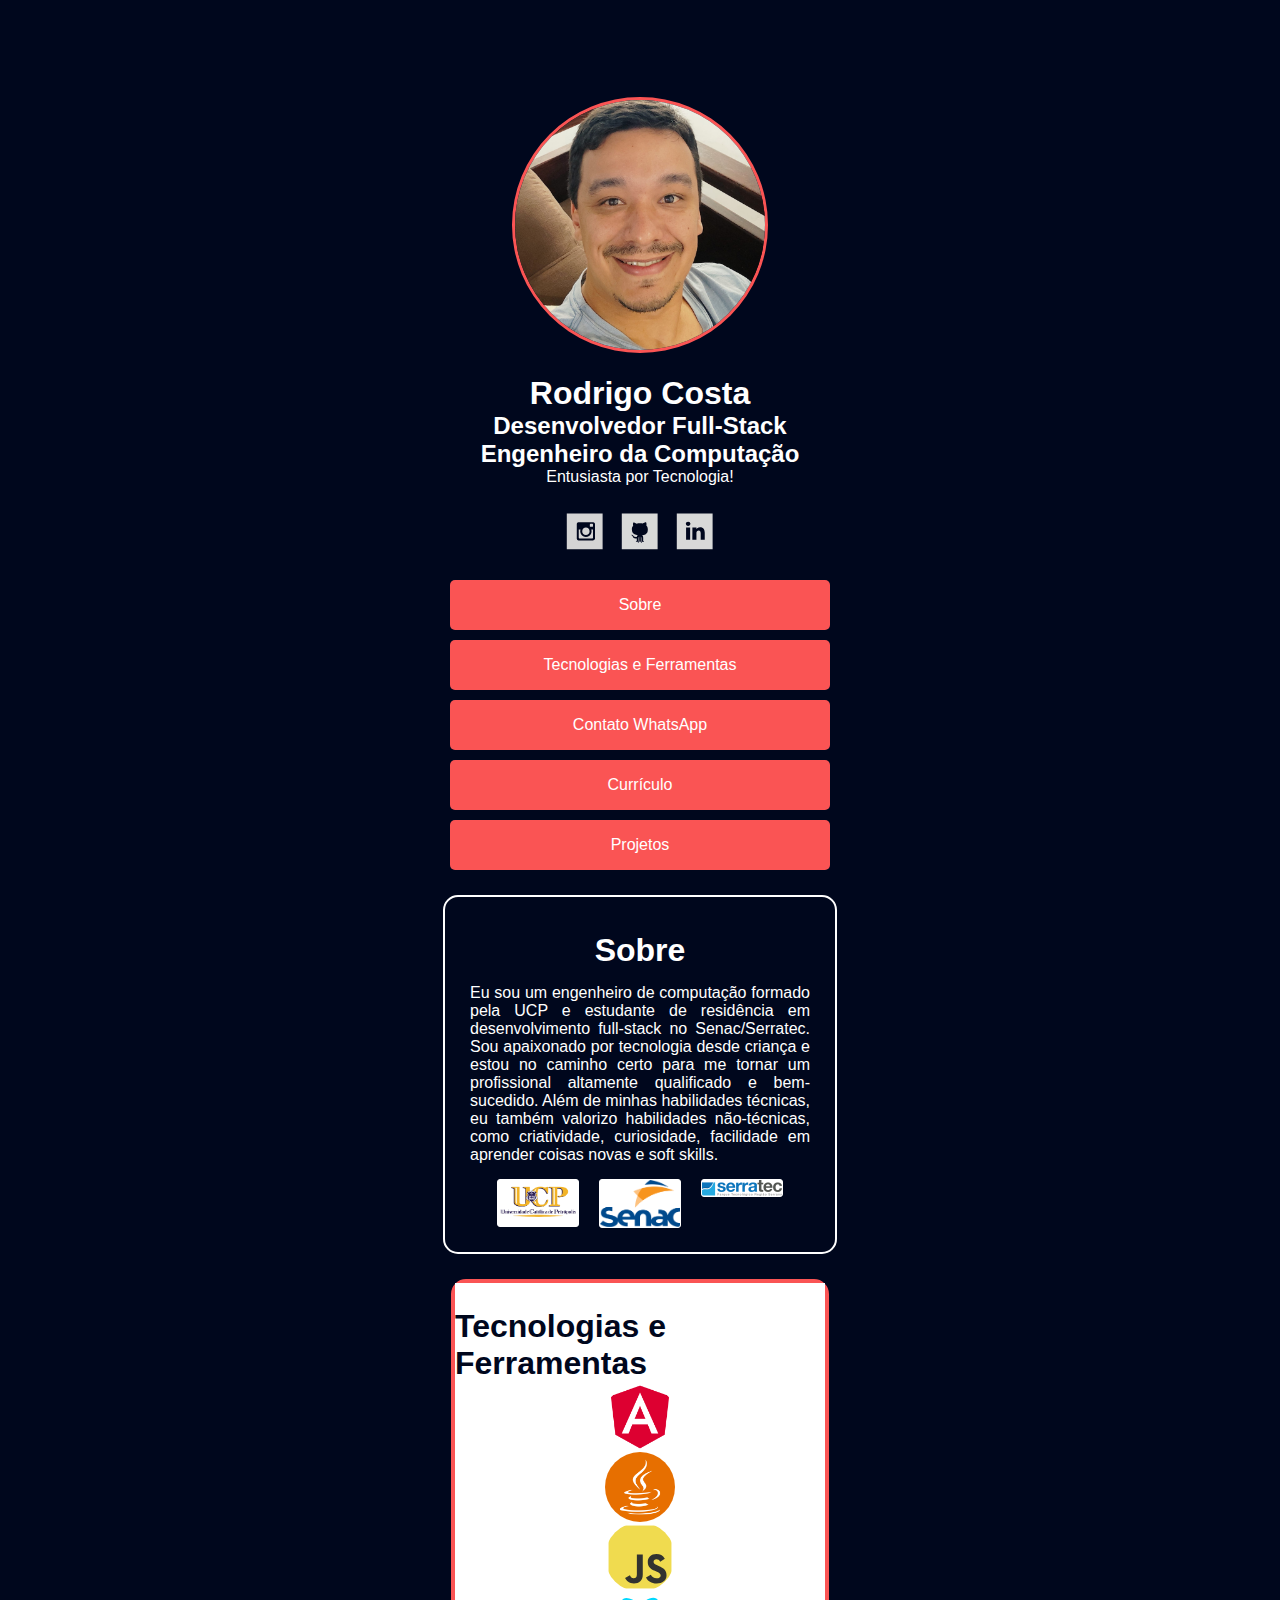
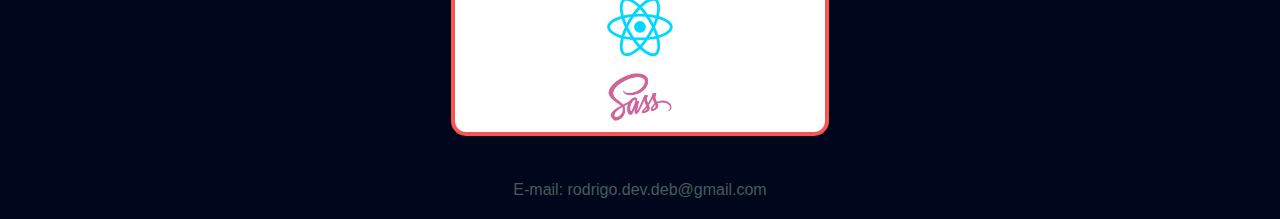
<file: index.html>
<!DOCTYPE html>
<html lang="pt-br">

<head>
  <meta charset="UTF-8">
  <meta name="viewport" content="width=device-width, initial-scale=1.0">
  <link rel="icon" href="./img/favicon.svg">
  <link rel="stylesheet" href="./css/style.css">
  <title>Rodrigo Costa -Desenvolvedor Full-Stack</title>
</head>

<body>


  <main class="grid-main">
    <section class="foto">
      <div class="item-foto"><img class="item" src="./img/foto.jpeg" alt=""></div>
    </section>


    <section class="apresentacao">

      <h1>Rodrigo Costa</h1>
      <h2> Desenvolvedor Full-Stack</h2>
      <h2> Engenheiro da Computação</h2>
      <p>Entusiasta por Tecnologia!</p>

    </section>


    <section class="links">
      <div class="redes-sociais">

        <div class="logo"><a href="https://www.instagram.com/rodrigocostalg" target="_blank"><img class="item-logo" src="./img/instagram.svg" alt="Instagram"></a></div>
        <div class="logo"><a href="https://github.com/rodrigodevcosta" target="_blank"><img class="item-logo" src="./img/github.svg" alt="facebook"></a></div>
        <div class="logo"><a href="https://www.linkedin.com/in/rodrigo-da-silva-costa-920a79112" target="_blank"><img class="item-logo" src="./img/linkedin.svg" alt="Linkedin"></a></div>

      </div>
    </section>


    <section class="botoes-conteiner">
      <div class="botoes"><a href="#sobre">Sobre</a></div>
      <div class="botoes"><a href="#tecnologias">Tecnologias e Ferramentas</a></div>
      <div class="botoes"><a href="https://api.whatsapp.com/send?phone=5524993165355" target="_blank">Contato WhatsApp</a></div>
      <div class="botoes"><a href="#">Currículo</a></div>
      <div class="botoes"><a href="./pag-projetos.html">Projetos</a></div>
    </section>


    <section class="sobre" id="sobre">
      <div class="conteudo-sobre">
        <h2>Sobre</h2>
        <p>Eu sou um engenheiro de computação formado pela UCP e estudante de residência em desenvolvimento full-stack no Senac/Serratec. Sou apaixonado por tecnologia desde criança e estou no caminho certo para me tornar um profissional altamente qualificado e bem-sucedido. Além de minhas habilidades técnicas, eu também valorizo habilidades não-técnicas, como criatividade, curiosidade, facilidade em aprender coisas novas e soft skills.</p>
        <div class="instituicoes">
          <a href="https://ucp.br/ " target="_blank"><img class="foto-sobre" src="./img/UCP-Pequena.png" alt="Universidade Católica de Petrópolis"></a>
          <a href="https://www.senac.br/" target="_blank"><img class="foto-sobre" src="./img/logo-senac-cnc-color-100.png" alt="Senac Rj"></a>
          <a href="https://serratec.org/" target="_blank"><img class="foto-sobre" src="./img/logo_serratec_bco.png" alt=""></a>
        </div>
      </div>
    </section>
    <section class="tecnologias" id="tecnologias">
       <div class="conteiner-tecnologias">
      <h1>Tecnologias e Ferramentas</h1>
      <img class="foto-tecnologias" src="./img/angular.png" alt="Angular">
      <img class="foto-tecnologias" src="./img/java.png" alt="Java">
      <img class="foto-tecnologias" src="./img/javascript.svg" alt="JavaScript">
      <img class="foto-tecnologias" src="./img/react.svg" alt="React">
      <img class="foto-tecnologias" src="./img/sass.png" alt="Sass">
    </div>
    </section>

    <section class="contato">
     <p class="pequeno">E-mail: rodrigo.dev.deb@gmail.com</p>
    </section>
  </main>


</body>

</html>
</file>
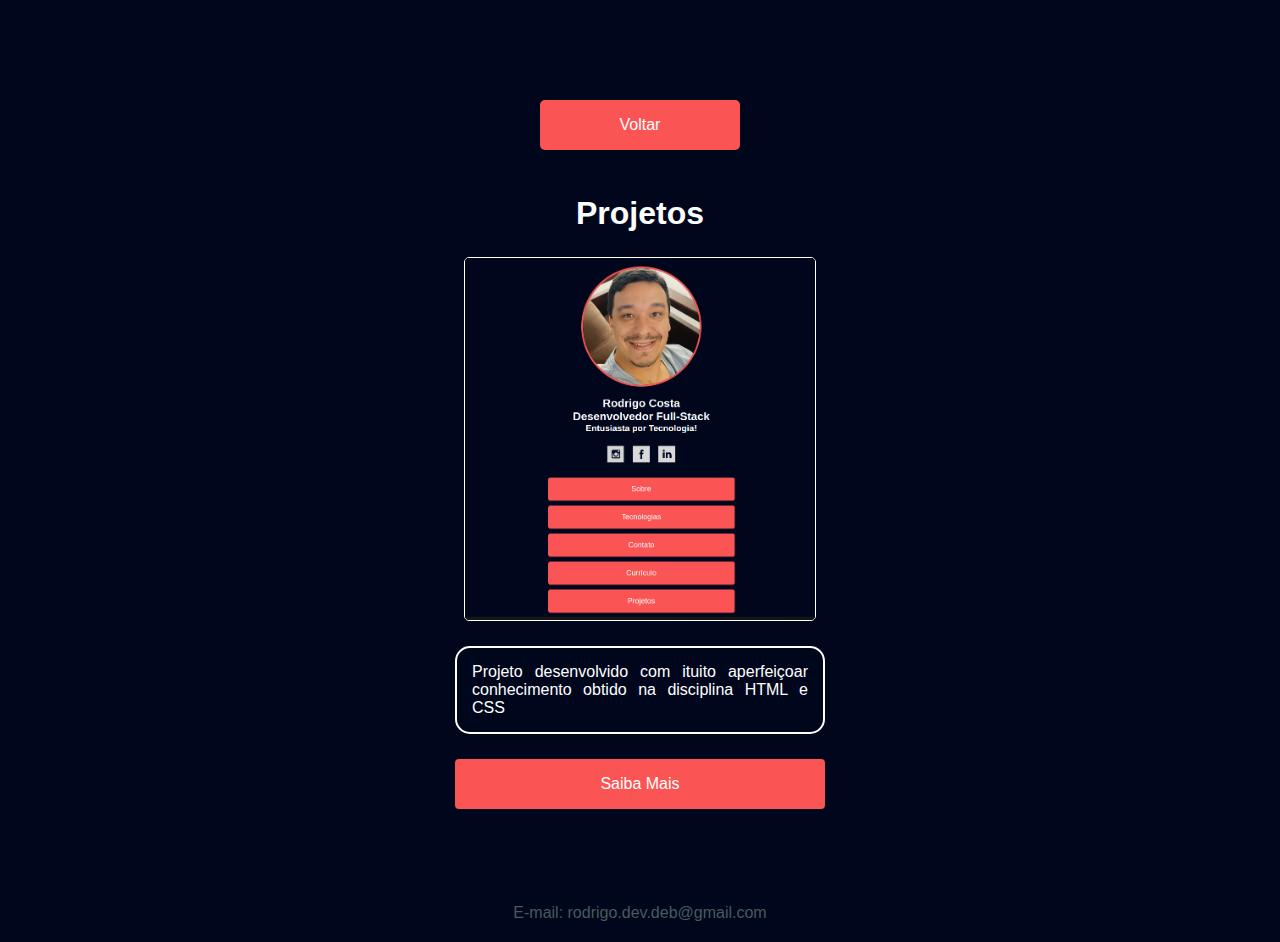
<file: pag-projetos.html>
<!DOCTYPE html>
<html lang="pt-br">
<head>
  <meta charset="UTF-8">
  <meta name="viewport" content="width=device-width, initial-scale=1.0">
  <link rel="icon" href="./img/favicon.svg">
  <link rel="stylesheet" href="./css/style.projetos.css">
  <title>Projetos</title>
</head>
<body>
   
  <main class="grid-main">
    <section class="projeto-1">
      <div class="conteiner-projeto">
        <div class="botoes-navegacao"><a href="./index.html">Voltar</a></div>
        <h1>Projetos</h1>
        <img class="foto-projeto" src="./img/portfolio-1.png" alt="Portfolio Rodrigo Costa">
        <p>Projeto desenvolvido com ituito aperfeiçoar conhecimento obtido na disciplina HTML e CSS</p>
        <div class="botoes"><a href="https://github.com/rodrigodevcosta" target="_blank">Saiba Mais</a></div>
      </div>
    </section>
    <section class="projeto-2"></section>
    <section class="projeto-3"></section>
    <section class="rodape">
      <p class="pequeno">E-mail: rodrigo.dev.deb@gmail.com</p>
    </section>

  </main>
</body>
</html>
</file>
<file: css/style.css>
* {
  margin: 0px;
  color: #fff;
  text-decoration: none;
  list-style: none;
  font-family: Arial;
  background: #00071d;
}
.grid-main {
 
  padding-top: 100px;
  display: grid;
  grid-template-rows: repeat(7, auto);
  gap: 25px;
  justify-items: center;
}
.item {
  border-radius: 50%;
}
img {
  max-width: 100%;
}

.foto {
  grid-row: 1/2;
  display: flex;
  justify-content: center;
}

.apresentacao {
  grid-row: 2/3;
}
.links {
  grid-row: 3/4;
}
.botoes-conteiner {
  grid-row: 4/5;
}
.sobre {
  grid-row: 5/6;
}
.tecnologias {
  grid-row: 6/7;
}
.contato {
  grid-row: 7/8;
}
.item-foto {
  width: 250px;
  height: 250px;
  display: flex;
  justify-content: center;
  align-items: center;
}
.item {
  border: 3px solid #fa5454;
}
.apresentacao {
text-align: center;
}
.nome {
  grid-row: 1/2;
  display: flex;
  justify-content: center;
  align-items: center;
}
.area-atuacao {
  grid-row: 2/3;
  display: flex;
  justify-content: center;
  align-items: center;
}
.mensagem {
  grid-row: 3/4;
  display: flex;
  justify-content: center;
  align-items: center;
}
.redes-sociais {
  display: flex;
  justify-content: center;
  align-items: center;
  gap: 15px;
}
.item-logo {
  width: 40px;
}
.item-logo:hover {
  border: 4px solid #fa5454;
}
.botoes a {
  width: 380px;
  display: flex;
  height: 50px;
  justify-content: center;
  align-items: center;
  background: #fa5454;
  border-radius: 5px;
}

.botoes-conteiner {
  display: grid;

  gap: 10px;
  justify-content: center;
}

.botoes a:hover {
  width: 380px;
  height: 50px;
  border: 2px solid #fff;
  border-radius: 5px;
  display: flex;
  justify-content: center;
  align-items: center;
  
}
.conteudo-sobre p {
  display: grid;
  justify-items: center;
  align-items: center;
  font-size: 1rem;
  text-align: justify;
  padding: 15px;
}
.conteudo-sobre h2 {
  font-size: 2rem;
  display: grid;
  align-items: center;
  justify-items: center;
  padding-top: 25px;
}
.conteudo-sobre {
  width: 370px;
  display: grid;
  justify-items: center;
  border: 2px solid #fff;
  border-radius: 15px;
  padding: 10px;
}
.conteiner-tecnologias h1 {
  background: #fff;
}

.foto-tecnologias{
  background: #fff;
}
.conteiner-tecnologias {
  background: #fff;
  border-radius: 15px;
  border: 4px solid #fa5454;
  width: 370px;
  display: grid;
  justify-items: center;
  align-content: center;
}
.foto-sobre {
  width: 80px;
  border: 1px solid #fff;
  border-radius: 3px;
  background: #fff;
  
}
.foto-sobre:hover {
  width: 90px;

  
}
.instituicoes{
  display: flex;
  gap: 20px;

  padding-bottom: 10px;
  
}
.tecnologias h1 {
  color: #00071d;
  padding-top: 25px;
}

.foto-tecnologias {
  width: 70px;
  border-radius: 50%;
}

.pequeno{
  font-size: 1rem;
  color: #475a5c;
  padding: 20px;
}
</file>
<file: css/style.projetos.css>
*{
  margin: 0;
  text-decoration: none;
  color: #fff;
  font-family: Arial;
  background: #00071d;
}
.grid-main {
  padding-top: 100px;
  display: grid;
  grid-template-rows: repeat(4,auto);
  gap: 25px;
  justify-content: center;
 
}
.projeto-1{
 
  grid-row: 1/2;

}
.projeto-2{
  grid-row: 2/3;
}
.projeto-3{
  grid-row: 3/4;
}
.rodape{
  grid-row: 4/5;
}
.foto-projeto{
  width: 350px;
  border: 1px solid white;
  border-radius: 5px;
  
}
.conteiner-projeto{
  width: 370px;
  
  display: grid;
  justify-items: center;
  gap: 25px;
  
}
.conteiner-projeto h1{
  padding-top: 20px;
}
.conteiner-projeto p{
text-align: justify;
padding: 15px;
border: 2px solid #fff;
border-radius: 15px;
}
.botoes a {
  width: 370px;
  display: flex;
  height: 50px;
  justify-content: center;
  align-items: center;
  background: #fa5454;
  border-radius: 4px;
}
.botoes-navegacao a{
  width: 200px;
  display: flex;
  height: 50px;
  justify-content: center;
  align-items: center;
  background: #fa5454;
  border-radius: 5px;

}

.botoes-navegacao a:hover{
  height: 50px;
  border: 2px solid #fff;
  border-radius: 5px;
  display: flex;
  justify-content: center;
  align-items: center;
}
.botoes a:active,
.botoes a:hover,
.botoes a:visited {
  width: 370px;
  height: 50px;
  border: 2px solid #fff;
  border-radius: 5px;
  display: flex;
  justify-content: center;
  align-items: center;
}
.rodape{
  text-align: center;
}
.pequeno{
  font-size: 1rem;
  color: #475a5c;
  padding: 20px;
}
</file>
